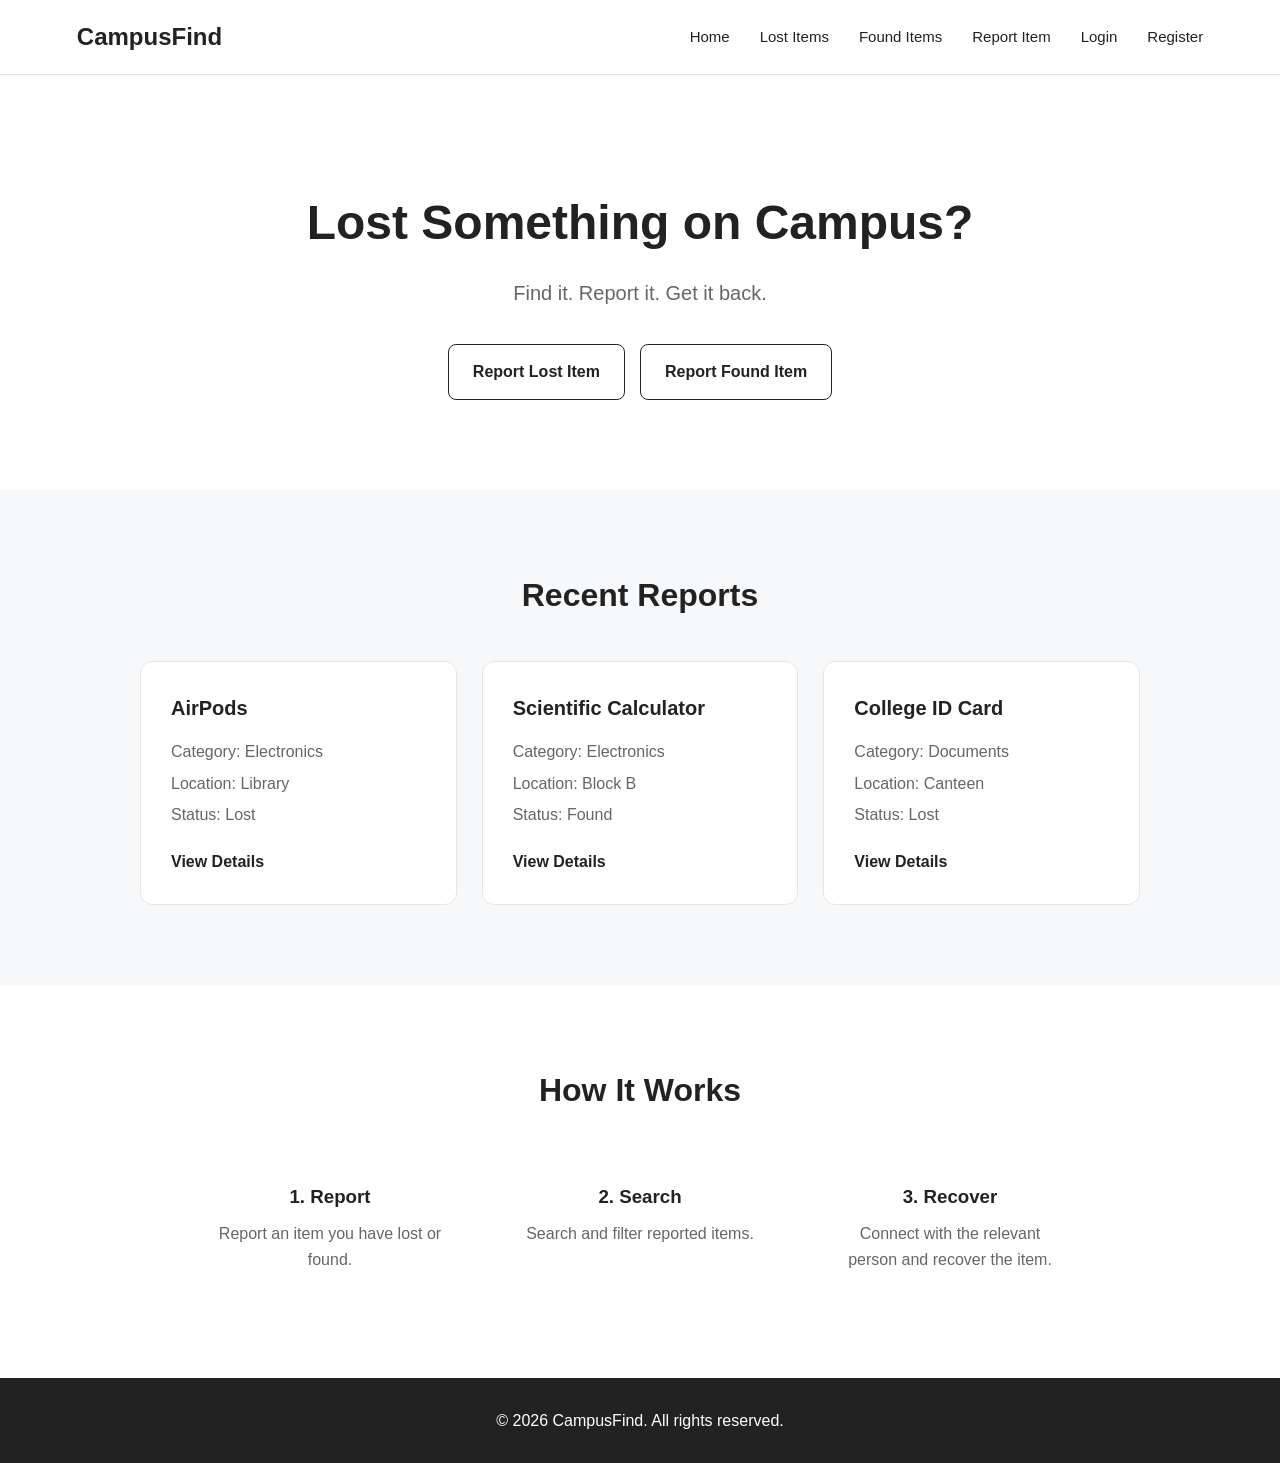
<file: index.html>
<!DOCTYPE html>
<html lang="en">

<head>
    <meta charset="UTF-8">
    <meta name="viewport" content="width=device-width, initial-scale=1.0">

    <title>CampusFind - Lost & Found</title>

    <link rel="stylesheet" href="Css/style.css">
</head>

<body>

    <!-- Navigation Bar -->
    <header>
        <nav>
            <h1>CampusFind</h1>

            <ul id="navLinks">
                <li><a href="index.html">Home</a></li>
                <li><a href="pages/lost.html">Lost Items</a></li>
                <li><a href="pages/found.html">Found Items</a></li>
                <li><a href="pages/report.html">Report Item</a></li>
                <li class="auth-link"><a href="pages/login.html">Login</a></li>
                <li class="auth-link"><a href="pages/register.html">Register</a></li>
            </ul>
        </nav>
    </header>


    <!-- Hero Section -->
    <main>

        <section class="hero">

            <h2>Lost Something on Campus?</h2>

            <p>
                Find it. Report it. Get it back.
            </p>

            <div class="hero-buttons">
                <a href="pages/report.html">Report Lost Item</a>
                <a href="pages/report.html">Report Found Item</a>
            </div>

        </section>


        <!-- Recent Reports -->
        <section class="recent-reports">

            <h2>Recent Reports</h2>

            <div class="item-container">

                <article class="item-card">

                    <h3>AirPods</h3>

                    <p>Category: Electronics</p>

                    <p>Location: Library</p>

                    <p>Status: Lost</p>

                    <a href="pages/item.html">View Details</a>

                </article>


                <article class="item-card">

                    <h3>Scientific Calculator</h3>

                    <p>Category: Electronics</p>

                    <p>Location: Block B</p>

                    <p>Status: Found</p>

                    <a href="pages/item.html">View Details</a>

                </article>


                <article class="item-card">

                    <h3>College ID Card</h3>

                    <p>Category: Documents</p>

                    <p>Location: Canteen</p>

                    <p>Status: Lost</p>

                    <a href="pages/item.html">View Details</a>

                </article>

            </div>

        </section>


        <!-- How It Works -->
        <section class="how-it-works">

            <h2>How It Works</h2>

            <div>

                <article>
                    <h3>1. Report</h3>
                    <p>Report an item you have lost or found.</p>
                </article>

                <article>
                    <h3>2. Search</h3>
                    <p>Search and filter reported items.</p>
                </article>

                <article>
                    <h3>3. Recover</h3>
                    <p>Connect with the relevant person and recover the item.</p>
                </article>

            </div>

        </section>

    </main>


    <!-- Footer -->
    <footer>

        <p>
            &copy; 2026 CampusFind. All rights reserved.
        </p>

    </footer>


    <script src="js/api.js"></script>
    <script src="js/script.js"></script>

</body>

</html>
</file>
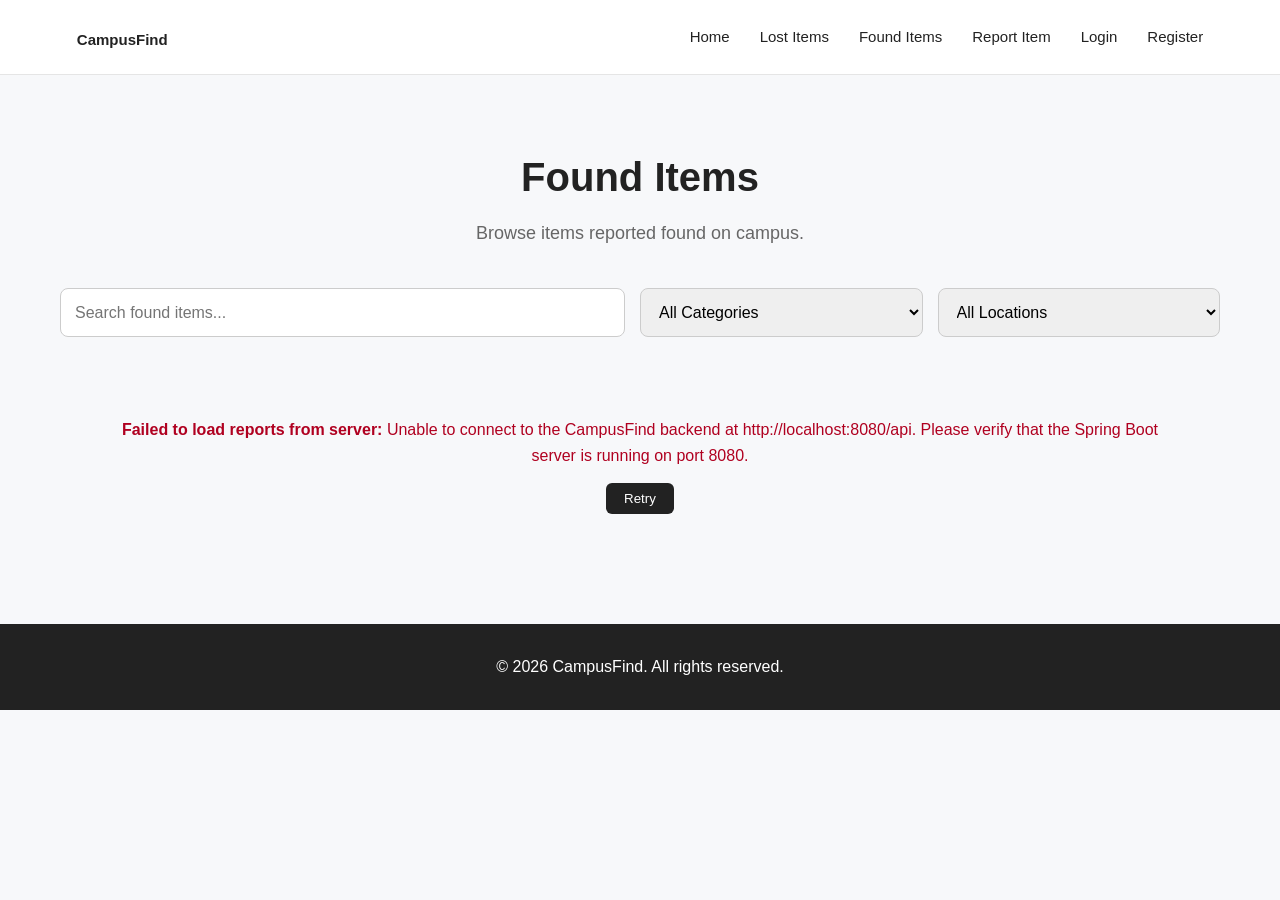
<file: pages/found.html>
<!DOCTYPE html>
<html lang="en">

<head>

    <meta charset="UTF-8">

    <meta name="viewport" content="width=device-width, initial-scale=1.0">

    <title>Found Items - CampusFind</title>

    <link rel="stylesheet" href="../Css/style.css">

</head>

<body>

    <!-- Navigation -->

    <header>

        <nav>

            <h1>
                <a href="../index.html">CampusFind</a>
            </h1>

            <ul id="navLinks">
                <li><a href="../index.html">Home</a></li>
                <li><a href="lost.html">Lost Items</a></li>
                <li><a href="found.html">Found Items</a></li>
                <li><a href="report.html">Report Item</a></li>
                <li class="auth-link"><a href="login.html">Login</a></li>
                <li class="auth-link"><a href="register.html">Register</a></li>
            </ul>

        </nav>

    </header>


    <!-- Main Content -->

    <main>

        <section class="items-section">

            <div class="items-header">

                <h2>Found Items</h2>

                <p>
                    Browse items reported found on campus.
                </p>

            </div>


            <!-- Search and Filters -->

            <div class="search-area">

                <input type="search" id="searchInput" placeholder="Search found items...">


                <select id="categoryFilter">

                    <option value="all">
                        All Categories
                    </option>

                    <option value="electronics">
                        Electronics
                    </option>

                    <option value="documents">
                        Documents
                    </option>

                    <option value="books">
                        Books
                    </option>

                    <option value="accessories">
                        Accessories
                    </option>

                    <option value="clothing">
                        Clothing
                    </option>

                    <option value="other">
                        Other
                    </option>

                </select>


                <select id="locationFilter">

                    <option value="all">
                        All Locations
                    </option>

                    <option value="library">
                        Central Library
                    </option>

                    <option value="canteen">
                        Canteen
                    </option>

                    <option value="block-a">
                        Block A
                    </option>

                    <option value="block-b">
                        Block B
                    </option>

                    <option value="hostel">
                        Hostel
                    </option>

                    <option value="sports">
                        Sports Ground
                    </option>

                    <option value="parking">
                        Parking
                    </option>

                </select>

            </div>


            <!-- Items -->

            <div id="foundItemsContainer" class="items-grid">

                <!-- JavaScript will add items here -->

            </div>


            <!-- No Results -->

            <p id="noResults" class="no-results" style="display: none;">
                No found items found.
            </p>

        </section>

    </main>


    <!-- Footer -->

    <footer>

        <p>
            &copy; 2026 CampusFind. All rights reserved.
        </p>

    </footer>


    <script src="../js/api.js"></script>
    <script src="../js/script.js"></script>

</body>

</html>
</file>
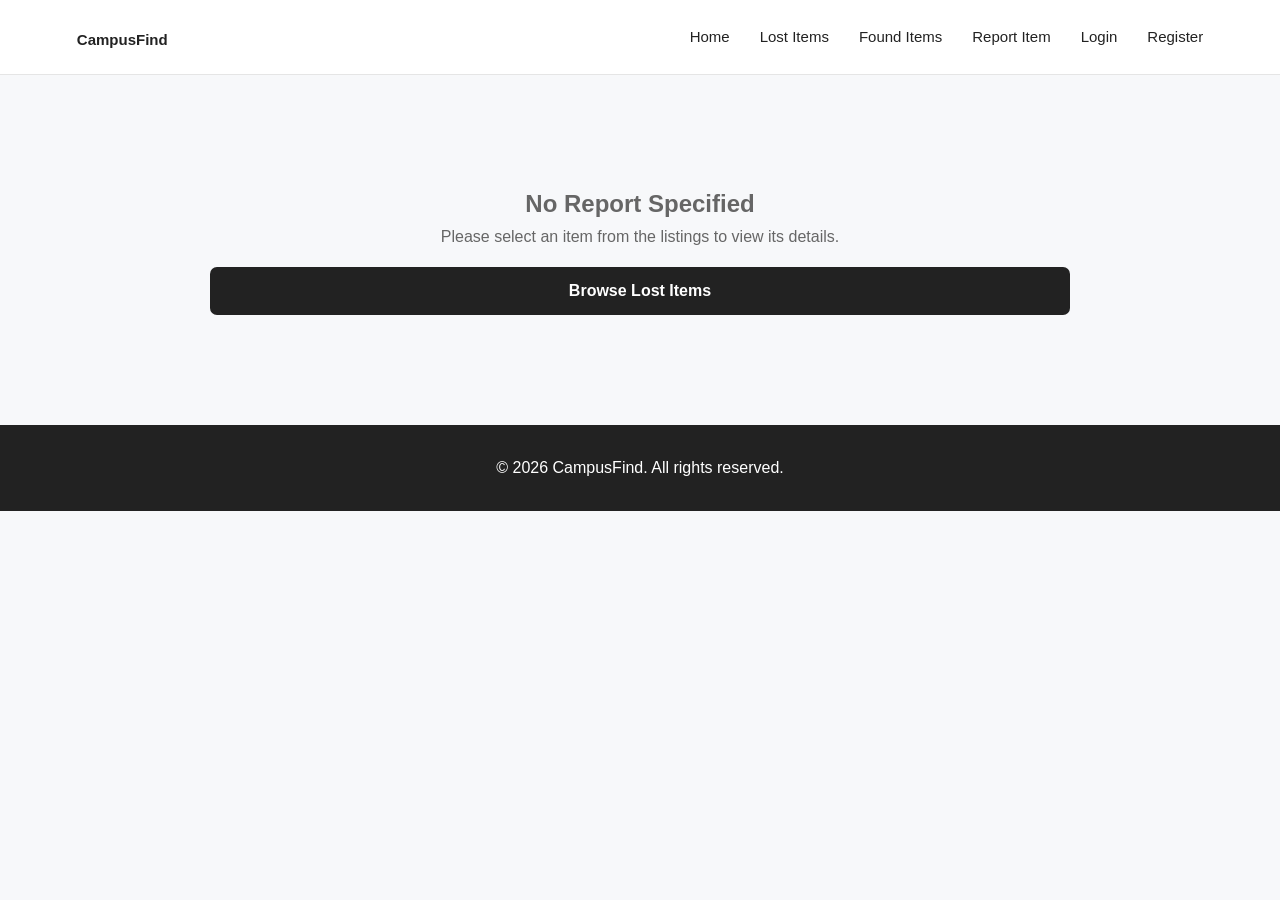
<file: pages/item.html>
<!DOCTYPE html>
<html lang="en">

<head>

    <meta charset="UTF-8">

    <meta name="viewport" content="width=device-width, initial-scale=1.0">

    <title>Item Details - CampusFind</title>

    <link rel="stylesheet" href="../Css/style.css">

</head>

<body>

    <!-- Navigation -->

    <header>

        <nav>

            <h1>
                <a href="../index.html">CampusFind</a>
            </h1>

            <ul id="navLinks">
                <li><a href="../index.html">Home</a></li>
                <li><a href="lost.html">Lost Items</a></li>
                <li><a href="found.html">Found Items</a></li>
                <li><a href="report.html">Report Item</a></li>
                <li class="auth-link"><a href="login.html">Login</a></li>
                <li class="auth-link"><a href="register.html">Register</a></li>
            </ul>

        </nav>

    </header>


    <!-- Main Content -->

    <main>

        <section class="item-details-section">

            <div id="itemDetailsContainer">

                <!-- JavaScript will display item details here -->

            </div>

        </section>

    </main>


    <!-- Footer -->

    <footer>

        <p>
            &copy; 2026 CampusFind. All rights reserved.
        </p>

    </footer>


    <script src="../js/api.js"></script>
    <script src="../js/script.js"></script>

</body>

</html>
</file>
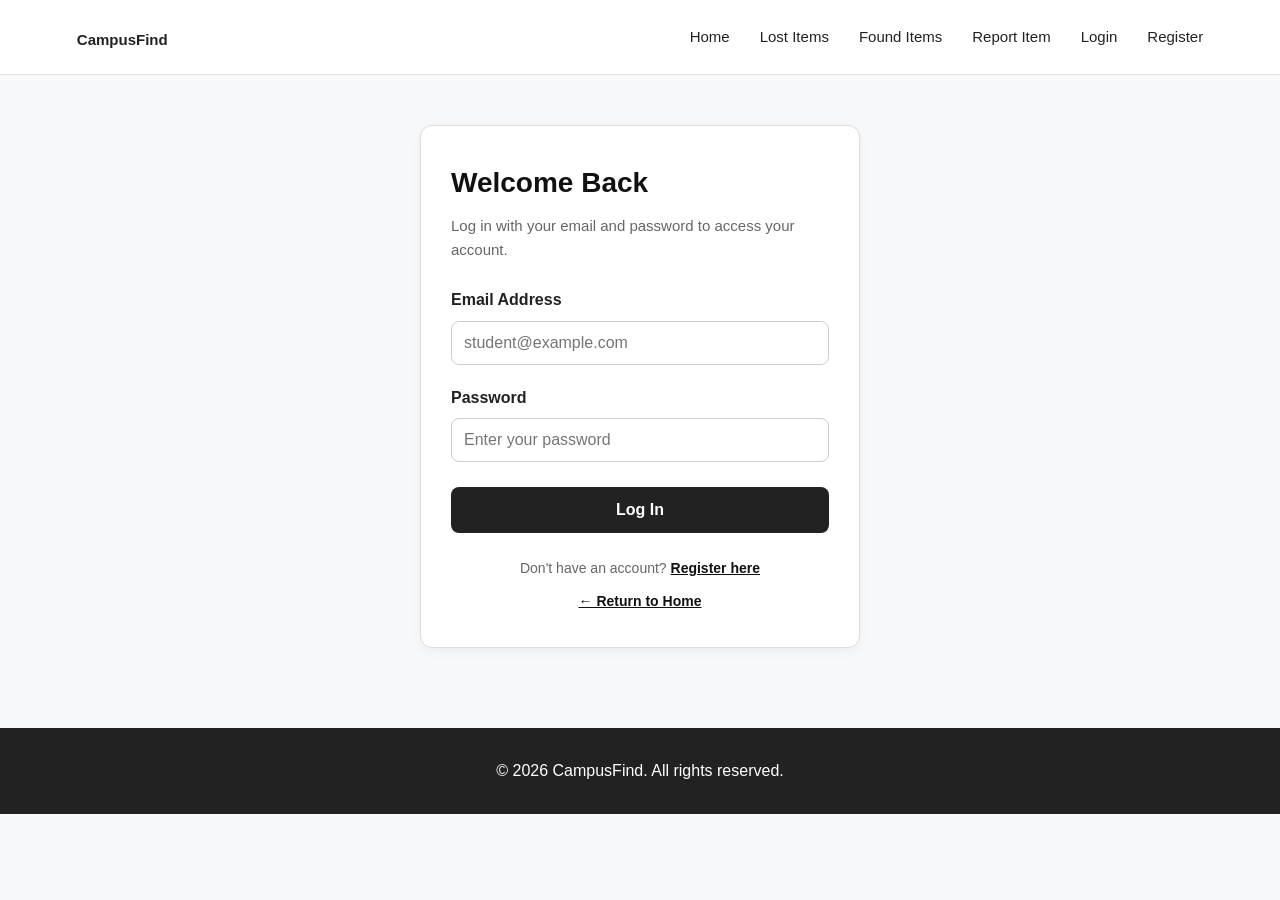
<file: pages/login.html>
<!DOCTYPE html>
<html lang="en">

<head>
    <meta charset="UTF-8">
    <meta name="viewport" content="width=device-width, initial-scale=1.0">
    <title>Login - CampusFind</title>
    <link rel="stylesheet" href="../Css/style.css">
</head>

<body>

    <!-- Navigation -->
    <header>
        <nav>
            <h1>
                <a href="../index.html">CampusFind</a>
            </h1>
            <ul id="navLinks">
                <li><a href="../index.html">Home</a></li>
                <li><a href="lost.html">Lost Items</a></li>
                <li><a href="found.html">Found Items</a></li>
                <li><a href="report.html">Report Item</a></li>
                <li class="auth-link"><a href="login.html" class="active">Login</a></li>
                <li class="auth-link"><a href="register.html">Register</a></li>
            </ul>
        </nav>
    </header>

    <!-- Main Content -->
    <main class="auth-container">
        <div class="auth-card">
            <h2>Welcome Back</h2>
            <p>Log in with your email and password to access your account.</p>

            <div id="authAlert" class="auth-alert" role="alert" aria-live="polite"></div>

            <form id="loginForm" novalidate>
                <div class="form-group">
                    <label for="loginEmail">Email Address</label>
                    <input type="email" id="loginEmail" name="email" required autocomplete="email" placeholder="student@example.com">
                    <span id="emailError" class="field-error">Please enter a valid email address.</span>
                </div>

                <div class="form-group">
                    <label for="loginPassword">Password</label>
                    <input type="password" id="loginPassword" name="password" required autocomplete="current-password" placeholder="Enter your password">
                    <span id="passwordError" class="field-error">Please enter your password.</span>
                </div>

                <button type="submit" id="loginSubmitBtn">Log In</button>
            </form>

            <div class="auth-footer">
                <p>Don't have an account? <a href="register.html">Register here</a></p>
                <p style="margin-top: 10px;"><a href="../index.html">&larr; Return to Home</a></p>
            </div>
        </div>
    </main>

    <!-- Footer -->
    <footer>
        <p>&copy; 2026 CampusFind. All rights reserved.</p>
    </footer>

    <script src="../js/api.js"></script>
    <script src="../js/script.js"></script>

</body>

</html>
</file>
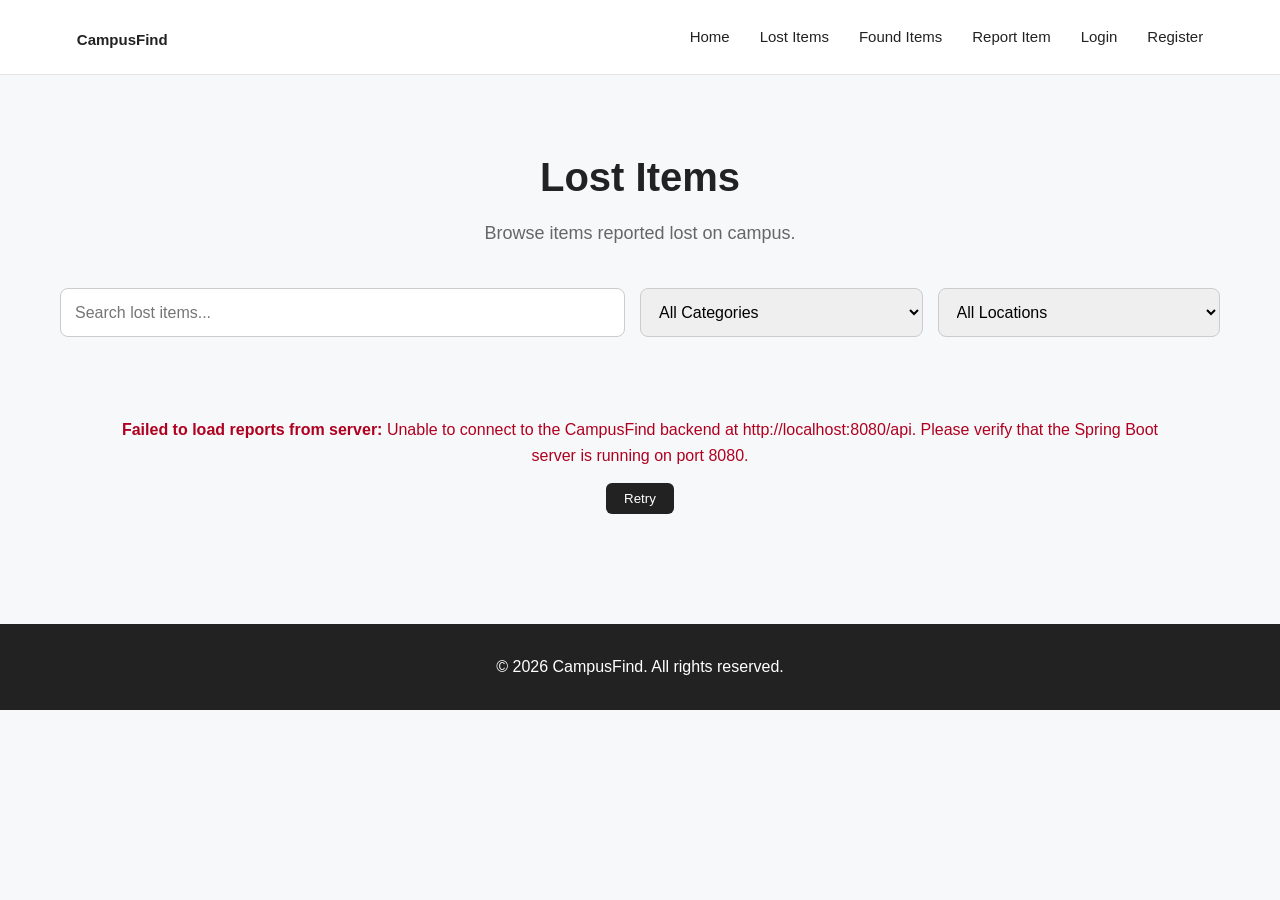
<file: pages/lost.html>
<!DOCTYPE html>
<html lang="en">

<head>

    <meta charset="UTF-8">

    <meta name="viewport" content="width=device-width, initial-scale=1.0">

    <title>Lost Items - CampusFind</title>

    <link rel="stylesheet" href="../Css/style.css">

</head>

<body>

    <!-- Navigation -->

    <header>

        <nav>

            <h1>
                <a href="../index.html">CampusFind</a>
            </h1>

            <ul id="navLinks">
                <li><a href="../index.html">Home</a></li>
                <li><a href="lost.html">Lost Items</a></li>
                <li><a href="found.html">Found Items</a></li>
                <li><a href="report.html">Report Item</a></li>
                <li class="auth-link"><a href="login.html">Login</a></li>
                <li class="auth-link"><a href="register.html">Register</a></li>
            </ul>

        </nav>

    </header>


    <!-- Main Content -->

    <main>

        <section class="items-section">

            <div class="items-header">

                <h2>Lost Items</h2>

                <p>
                    Browse items reported lost on campus.
                </p>

            </div>


            <!-- Search and Filters -->

            <div class="search-area">

                <input type="search" id="searchInput" placeholder="Search lost items...">


                <select id="categoryFilter">

                    <option value="all">
                        All Categories
                    </option>

                    <option value="electronics">
                        Electronics
                    </option>

                    <option value="documents">
                        Documents
                    </option>

                    <option value="books">
                        Books
                    </option>

                    <option value="accessories">
                        Accessories
                    </option>

                    <option value="clothing">
                        Clothing
                    </option>

                    <option value="other">
                        Other
                    </option>

                </select>


                <select id="locationFilter">

                    <option value="all">
                        All Locations
                    </option>

                    <option value="library">
                        Central Library
                    </option>

                    <option value="canteen">
                        Canteen
                    </option>

                    <option value="block-a">
                        Block A
                    </option>

                    <option value="block-b">
                        Block B
                    </option>

                    <option value="hostel">
                        Hostel
                    </option>

                    <option value="sports">
                        Sports Ground
                    </option>

                    <option value="parking">
                        Parking
                    </option>

                </select>

            </div>


            <!-- Items -->

            <div id="lostItemsContainer" class="items-grid">

                <!-- JavaScript will add items here -->

            </div>


            <!-- No Results -->

            <p id="noResults" class="no-results" style="display: none;">
                No lost items found.
            </p>

        </section>

    </main>


    <!-- Footer -->

    <footer>

        <p>
            &copy; 2026 CampusFind. All rights reserved.
        </p>

    </footer>


    <script src="../js/api.js"></script>
    <script src="../js/script.js"></script>

</body>

</html>
</file>
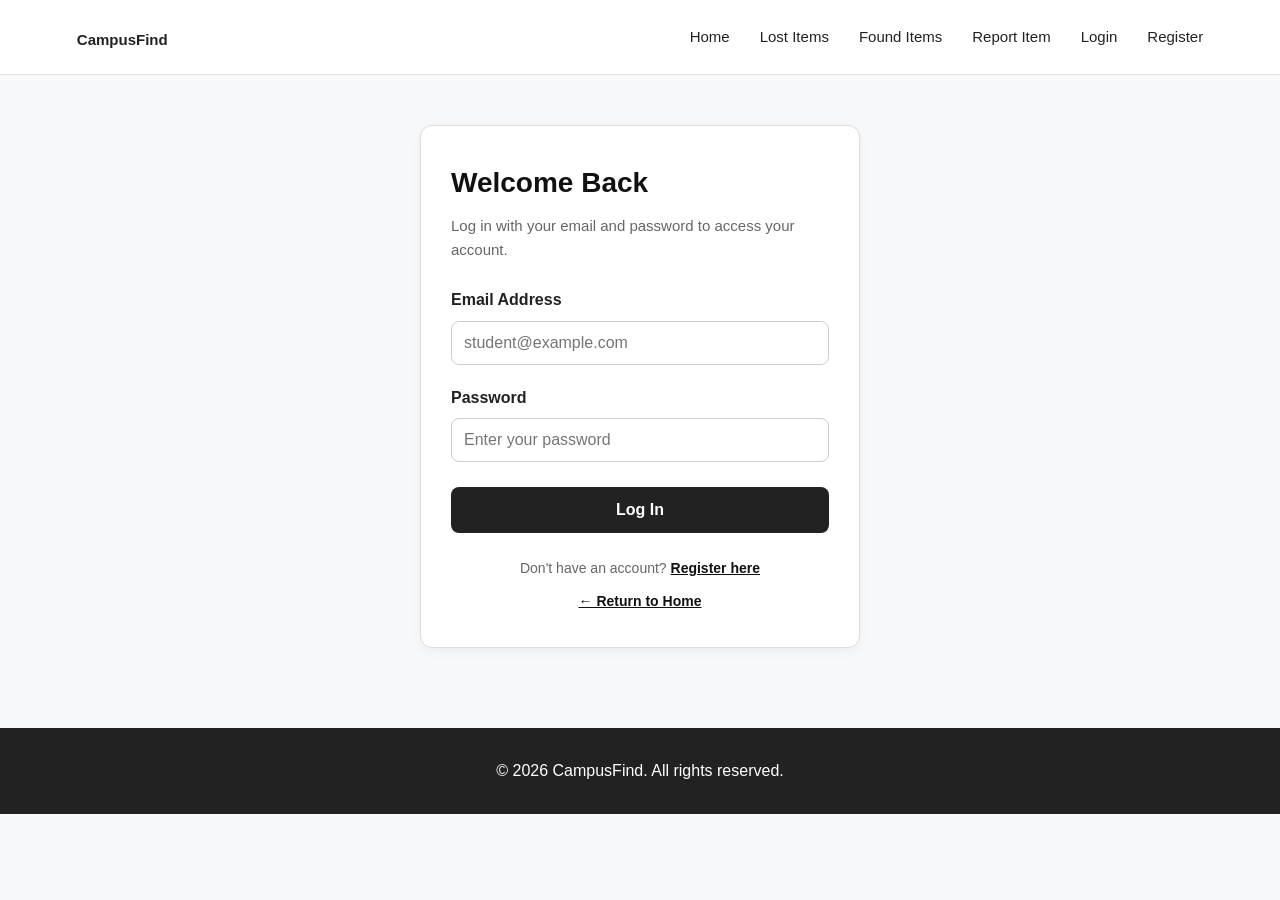
<file: pages/my-claims.html>
<!DOCTYPE html>
<html lang="en">
<head>
    <meta charset="UTF-8">
    <meta name="viewport" content="width=device-width, initial-scale=1.0">
    <title>My Claims - CampusFind</title>
    <link rel="stylesheet" href="../Css/style.css">
</head>
<body>

    <!-- Navigation -->
    <header>
        <nav>
            <h1>
                <a href="../index.html">CampusFind</a>
            </h1>
            <ul id="navLinks">
                <li><a href="../index.html">Home</a></li>
                <li><a href="lost.html">Lost Items</a></li>
                <li><a href="found.html">Found Items</a></li>
                <li><a href="report.html">Report Item</a></li>
                <li><a href="my-claims.html" class="active-nav">My Claims</a></li>
                <li class="auth-link"><a href="login.html">Login</a></li>
                <li class="auth-link"><a href="register.html">Register</a></li>
            </ul>
        </nav>
    </header>

    <!-- Main Content -->
    <main>
        <section class="my-claims-section">
            <div class="section-header">
                <h2>My Submitted Claims</h2>
                <p>Track the verification and recovery status of items you have claimed.</p>
            </div>

            <!-- Global Alert Container -->
            <div id="claimsAlert" class="auth-alert" style="display: none;"></div>

            <!-- Loading State -->
            <div id="claimsLoading" style="text-align: center; padding: 60px; color: #666;">
                <p>Loading your claims from server...</p>
            </div>

            <!-- Empty State -->
            <div id="emptyClaims" class="no-results" style="display: none;">
                <h3>No Claims Submitted Yet</h3>
                <p>You haven't submitted ownership claims on any found items.</p>
                <a href="found.html" class="view-item-button">Browse Found Items</a>
            </div>

            <!-- Claims List Container -->
            <div id="myClaimsContainer" class="my-claims-grid" style="display: none;">
                <!-- Dynamically populated by js/script.js -->
            </div>
        </section>
    </main>

    <!-- Footer -->
    <footer>
        <p>&copy; 2026 CampusFind. All rights reserved.</p>
    </footer>

    <!-- Scripts -->
    <script src="../js/api.js"></script>
    <script src="../js/script.js"></script>
</body>
</html>
</file>
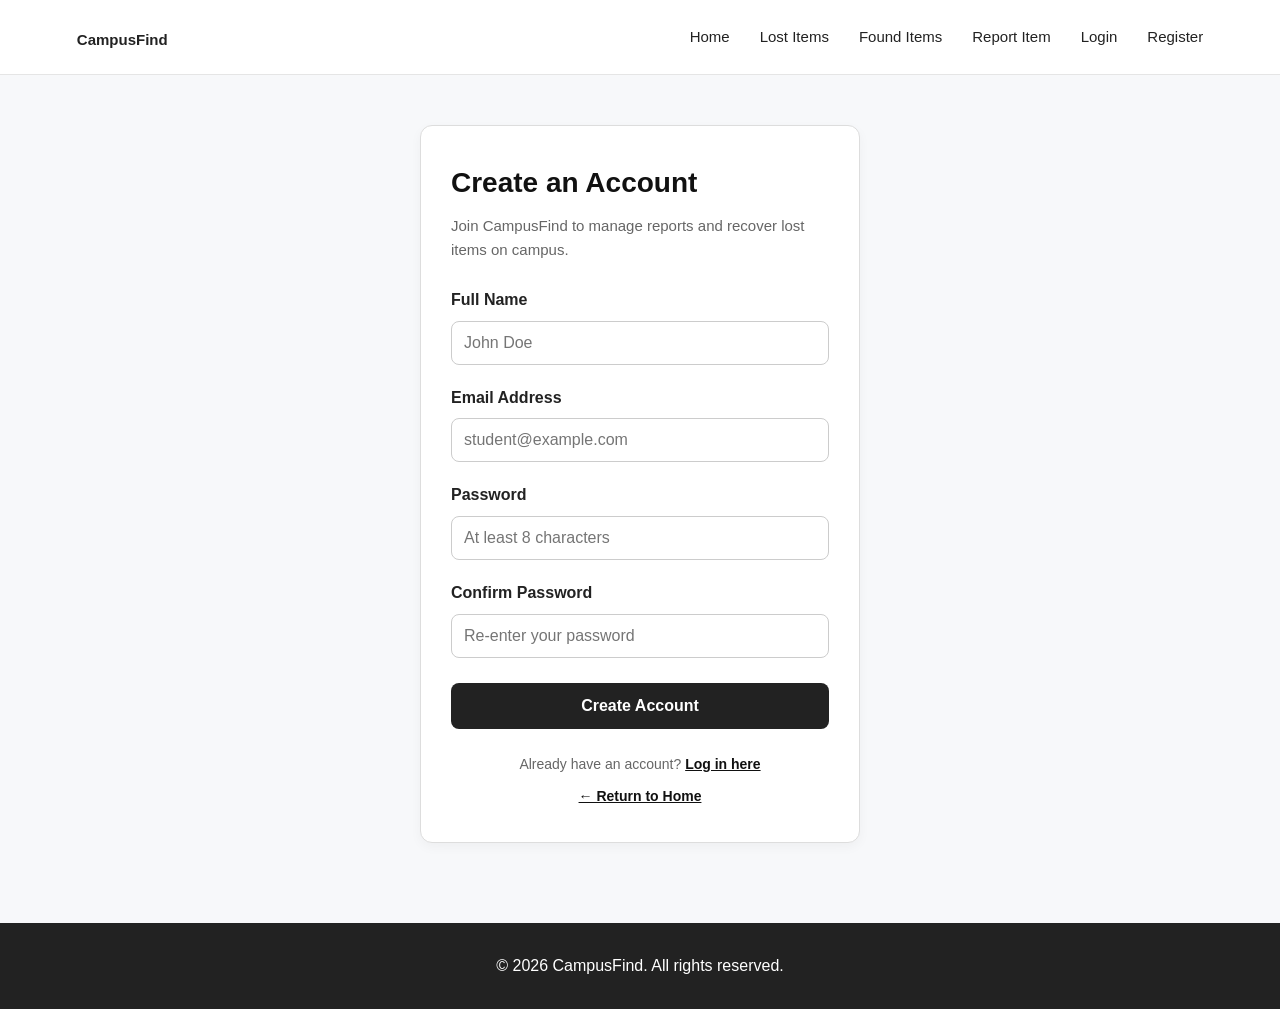
<file: pages/register.html>
<!DOCTYPE html>
<html lang="en">

<head>
    <meta charset="UTF-8">
    <meta name="viewport" content="width=device-width, initial-scale=1.0">
    <title>Register - CampusFind</title>
    <link rel="stylesheet" href="../Css/style.css">
</head>

<body>

    <!-- Navigation -->
    <header>
        <nav>
            <h1>
                <a href="../index.html">CampusFind</a>
            </h1>
            <ul id="navLinks">
                <li><a href="../index.html">Home</a></li>
                <li><a href="lost.html">Lost Items</a></li>
                <li><a href="found.html">Found Items</a></li>
                <li><a href="report.html">Report Item</a></li>
                <li class="auth-link"><a href="login.html">Login</a></li>
                <li class="auth-link"><a href="register.html" class="active">Register</a></li>
            </ul>
        </nav>
    </header>

    <!-- Main Content -->
    <main class="auth-container">
        <div class="auth-card">
            <h2>Create an Account</h2>
            <p>Join CampusFind to manage reports and recover lost items on campus.</p>

            <div id="authAlert" class="auth-alert" role="alert" aria-live="polite"></div>

            <form id="registerForm" novalidate>
                <div class="form-group">
                    <label for="registerFullName">Full Name</label>
                    <input type="text" id="registerFullName" name="fullName" required minlength="2" maxlength="100" autocomplete="name" placeholder="John Doe">
                    <span id="nameError" class="field-error">Please enter your full name (at least 2 characters).</span>
                </div>

                <div class="form-group">
                    <label for="registerEmail">Email Address</label>
                    <input type="email" id="registerEmail" name="email" required maxlength="150" autocomplete="email" placeholder="student@example.com">
                    <span id="emailError" class="field-error">Please provide a valid email address.</span>
                </div>

                <div class="form-group">
                    <label for="registerPassword">Password</label>
                    <input type="password" id="registerPassword" name="password" required minlength="8" maxlength="128" autocomplete="new-password" placeholder="At least 8 characters">
                    <span id="passwordError" class="field-error">Password must be at least 8 characters long.</span>
                </div>

                <div class="form-group">
                    <label for="registerConfirmPassword">Confirm Password</label>
                    <input type="password" id="registerConfirmPassword" name="confirmPassword" required minlength="8" maxlength="128" autocomplete="new-password" placeholder="Re-enter your password">
                    <span id="confirmPasswordError" class="field-error">Passwords do not match.</span>
                </div>

                <button type="submit" id="registerSubmitBtn">Create Account</button>
            </form>

            <div class="auth-footer">
                <p>Already have an account? <a href="login.html">Log in here</a></p>
                <p style="margin-top: 10px;"><a href="../index.html">&larr; Return to Home</a></p>
            </div>
        </div>
    </main>

    <!-- Footer -->
    <footer>
        <p>&copy; 2026 CampusFind. All rights reserved.</p>
    </footer>

    <script src="../js/api.js"></script>
    <script src="../js/script.js"></script>

</body>

</html>
</file>
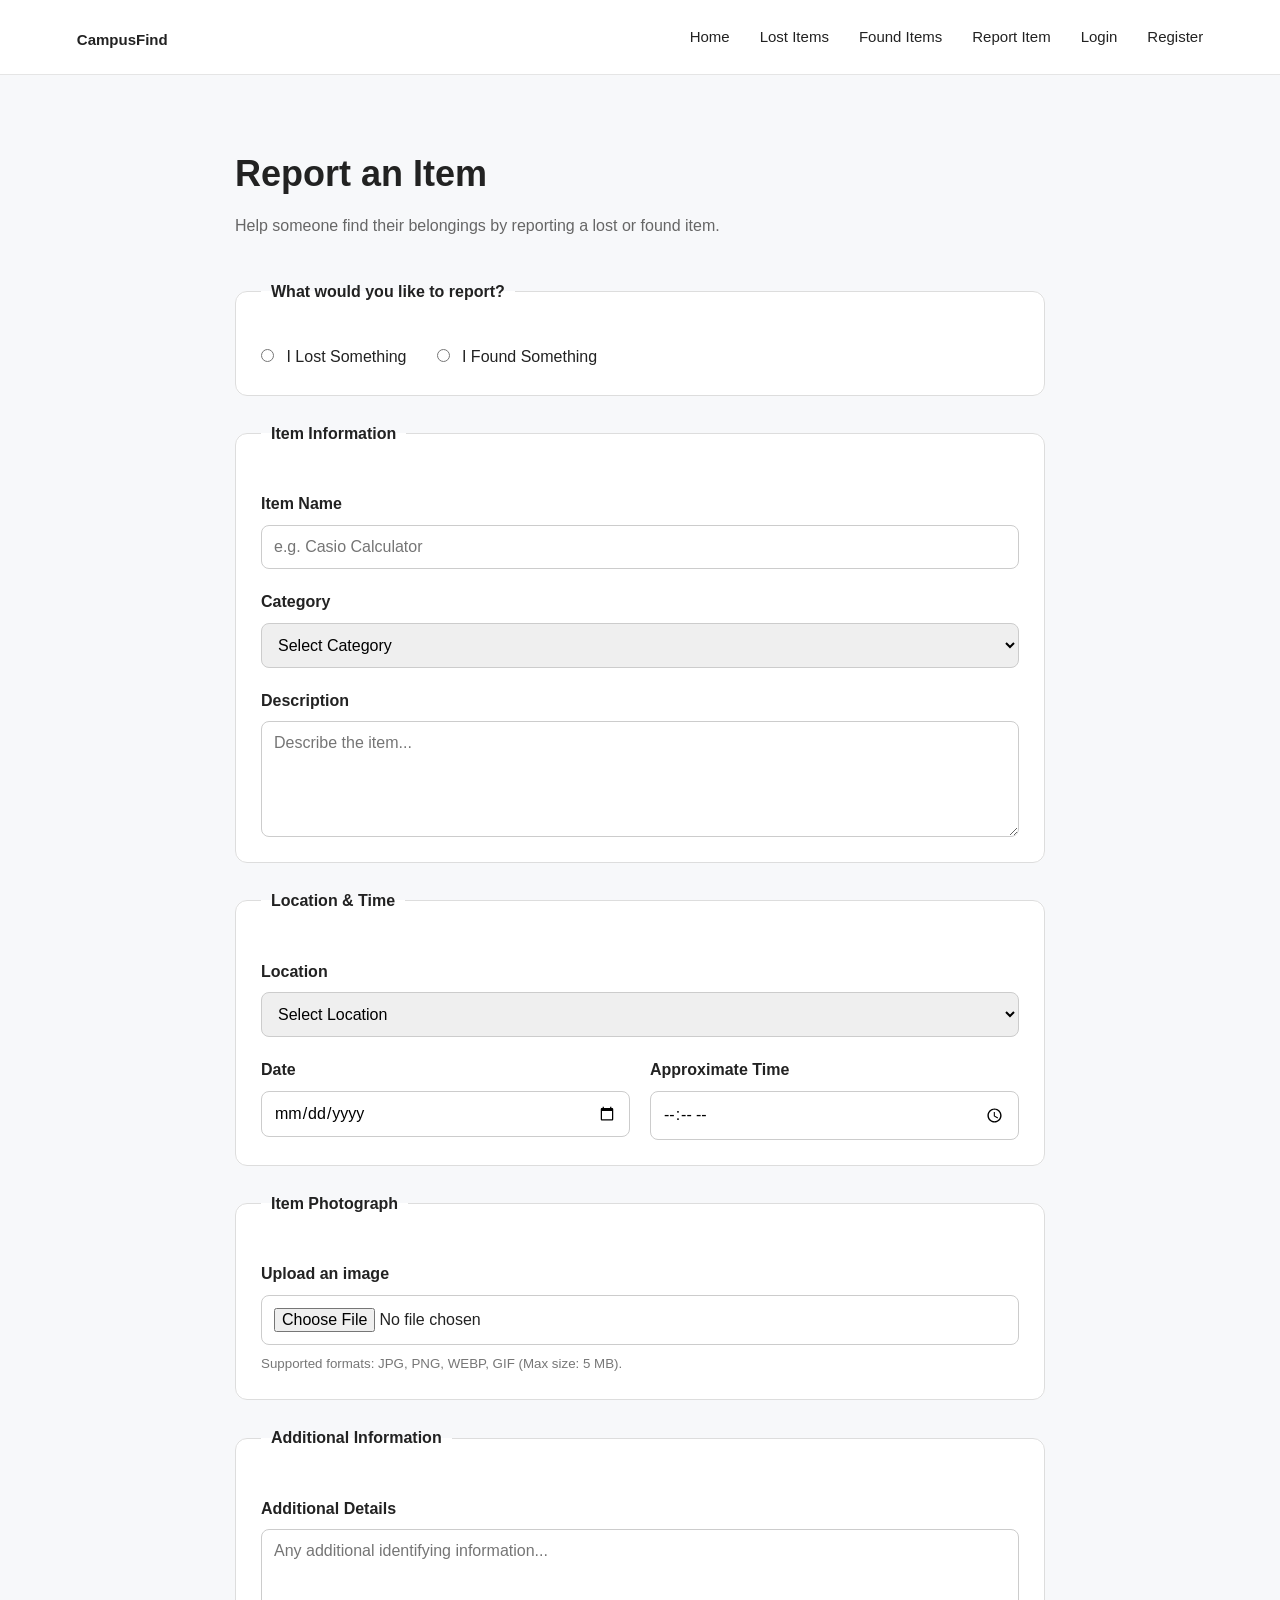
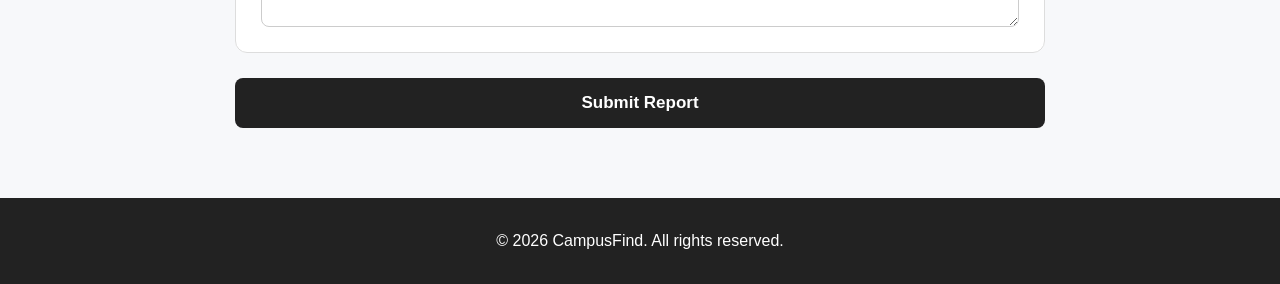
<file: pages/report.html>
<!DOCTYPE html>
<html lang="en">

<head>

    <meta charset="UTF-8">

    <meta name="viewport" content="width=device-width, initial-scale=1.0">

    <title>Report Item - CampusFind</title>

    <link rel="stylesheet" href="../Css/style.css">

</head>

<body>

    <!-- Navigation -->

    <header>

        <nav>

            <h1>
                <a href="../index.html">CampusFind</a>
            </h1>

            <ul id="navLinks">
                <li><a href="../index.html">Home</a></li>
                <li><a href="lost.html">Lost Items</a></li>
                <li><a href="found.html">Found Items</a></li>
                <li><a href="report.html">Report Item</a></li>
                <li class="auth-link"><a href="login.html">Login</a></li>
                <li class="auth-link"><a href="register.html">Register</a></li>
            </ul>

        </nav>

    </header>


    <!-- Main Content -->

    <main>

        <section class="report-section">

            <h2>Report an Item</h2>

            <p>
                Help someone find their belongings by reporting
                a lost or found item.
            </p>


            <!-- Report Type -->

            <form id="reportForm">

                <fieldset>

                    <legend>What would you like to report?</legend>

                    <div class="report-type">

                        <label>

                            <input
                                type="radio"
                                name="reportType"
                                value="lost"
                                required
                            >

                            I Lost Something

                        </label>


                        <label>

                            <input
                                type="radio"
                                name="reportType"
                                value="found"
                            >

                            I Found Something

                        </label>

                    </div>

                </fieldset>


                <!-- Item Information -->

                <fieldset>

                    <legend>Item Information</legend>


                    <div class="form-group">

                        <label for="itemName">
                            Item Name
                        </label>

                        <input
                            type="text"
                            id="itemName"
                            name="itemName"
                            placeholder="e.g. Casio Calculator"
                            required
                        >

                    </div>


                    <div class="form-group">

                        <label for="category">
                            Category
                        </label>

                        <select
                            id="category"
                            name="category"
                            required
                        >

                            <option value="">
                                Select Category
                            </option>

                            <option value="electronics">
                                Electronics
                            </option>

                            <option value="documents">
                                Documents
                            </option>

                            <option value="books">
                                Books
                            </option>

                            <option value="accessories">
                                Accessories
                            </option>

                            <option value="clothing">
                                Clothing
                            </option>

                            <option value="other">
                                Other
                            </option>

                        </select>

                    </div>


                    <div class="form-group">

                        <label for="description">
                            Description
                        </label>

                        <textarea
                            id="description"
                            name="description"
                            rows="5"
                            placeholder="Describe the item..."
                            required
                        ></textarea>

                    </div>

                </fieldset>


                <!-- Location & Date -->

                <fieldset>

                    <legend>Location & Time</legend>


                    <div class="form-group">

                        <label for="location">
                            Location
                        </label>

                        <select
                            id="location"
                            name="location"
                            required
                        >

                            <option value="">
                                Select Location
                            </option>

                            <option value="library">
                                Central Library
                            </option>

                            <option value="canteen">
                                Canteen
                            </option>

                            <option value="block-a">
                                Block A
                            </option>

                            <option value="block-b">
                                Block B
                            </option>

                            <option value="hostel">
                                Hostel
                            </option>

                            <option value="sports">
                                Sports Ground
                            </option>

                            <option value="parking">
                                Parking
                            </option>

                        </select>

                    </div>


                    <div class="form-row">

                        <div class="form-group">

                            <label for="date">
                                Date
                            </label>

                            <input
                                type="date"
                                id="date"
                                name="date"
                                required
                            >

                        </div>


                        <div class="form-group">

                            <label for="time">
                                Approximate Time
                            </label>

                            <input
                                type="time"
                                id="time"
                                name="time"
                            >

                        </div>

                    </div>

                </fieldset>


                <!-- Image -->

                <fieldset>

                    <legend>Item Photograph</legend>

                    <div class="form-group">

                        <label for="itemImage">
                            Upload an image
                        </label>

                        <input
                            type="file"
                            id="itemImage"
                            name="itemImage"
                            accept="image/jpeg,image/png,image/webp,image/gif"
                        >

                        <small>
                            Supported formats: JPG, PNG, WEBP, GIF (Max size: 5 MB).
                        </small>

                        <div id="imagePreviewContainer" style="display: none; margin-top: 12px;">
                            <p style="font-size: 13px; font-weight: bold; margin-bottom: 6px;">Selected Image:</p>
                            <img id="imagePreview" alt="Item preview" style="max-width: 220px; max-height: 220px; border-radius: 8px; border: 1px solid #ddd; object-fit: cover; display: block; margin-bottom: 8px;">
                            <p id="imageFileInfo" style="font-size: 12px; color: #666; margin-bottom: 8px;"></p>
                            <button type="button" id="removeImageBtn" style="padding: 5px 12px; font-size: 13px; background: #f1f1f1; border: 1px solid #ccc; border-radius: 4px; cursor: pointer;">✕ Remove Photo</button>
                        </div>

                    </div>

                </fieldset>


                <!-- Additional Information -->

                <fieldset>

                    <legend>Additional Information</legend>

                    <div class="form-group">

                        <label for="additionalInfo">
                            Additional Details
                        </label>

                        <textarea
                            id="additionalInfo"
                            name="additionalInfo"
                            rows="4"
                            placeholder="Any additional identifying information..."
                        ></textarea>

                    </div>

                </fieldset>


                <!-- Submit -->

                <button type="submit">
                    Submit Report
                </button>

            </form>

        </section>

    </main>


    <!-- Footer -->

    <footer>

        <p>
            &copy; 2026 CampusFind. All rights reserved.
        </p>

    </footer>


    <script src="../js/api.js"></script>
    <script src="../js/script.js"></script>

</body>

</html>
</file>
<file: Css/style.css>
/* =========================
   GLOBAL
========================= */

* {
    margin: 0;
    padding: 0;
    box-sizing: border-box;
}

body {
    font-family: Arial, sans-serif;
    line-height: 1.6;
    background: #f7f8fa;
    color: #222;
}

a {
    color: inherit;
}


/* =========================
   NAVBAR
========================= */

header {
    background: white;
    border-bottom: 1px solid #e5e5e5;
    padding: 18px 6%;
}

nav {
    display: flex;
    justify-content: space-between;
    align-items: center;
}

nav h1 {
    font-size: 24px;
}

nav ul {
    display: flex;
    list-style: none;
    gap: 30px;
}

nav a {
    text-decoration: none;
    font-size: 15px;
}

nav a:hover {
    text-decoration: underline;
}


/* =========================
   HERO
========================= */

.hero {
    text-align: center;
    padding: 110px 20px 90px;
    background: white;
}

.hero h2 {
    font-size: 48px;
    margin-bottom: 15px;
}

.hero p {
    font-size: 20px;
    color: #666;
    margin-bottom: 35px;
}

.hero-buttons {
    display: flex;
    justify-content: center;
    gap: 15px;
}

.hero-buttons a {
    padding: 14px 24px;
    border-radius: 8px;
    text-decoration: none;
    font-weight: bold;
    border: 1px solid #222;
}


/* =========================
   RECENT REPORTS
========================= */

.recent-reports {
    padding: 80px 6%;
    text-align: center;
}

.recent-reports>h2 {
    font-size: 32px;
    margin-bottom: 40px;
}

.item-container {
    display: grid;
    grid-template-columns: repeat(3, 1fr);
    gap: 25px;
    max-width: 1000px;
    margin: auto;
}

.item-card {
    background: white;
    padding: 30px;
    border: 1px solid #e5e5e5;
    border-radius: 12px;
    text-align: left;
}

.item-card h3 {
    font-size: 20px;
    margin-bottom: 15px;
}

.item-card p {
    color: #666;
    margin-bottom: 6px;
}

.item-card a {
    display: inline-block;
    margin-top: 15px;
    font-weight: bold;
    text-decoration: none;
}

.item-card a:hover {
    text-decoration: underline;
}


/* =========================
   HOW IT WORKS
========================= */

.how-it-works {
    padding: 80px 6%;
    background: white;
    text-align: center;
}

.how-it-works h2 {
    font-size: 32px;
    margin-bottom: 40px;
}

.how-it-works>div {
    display: grid;
    grid-template-columns: repeat(3, 1fr);
    gap: 30px;
    max-width: 900px;
    margin: auto;
}

.how-it-works article {
    padding: 25px;
}

.how-it-works h3 {
    margin-bottom: 10px;
}

.how-it-works p {
    color: #666;
}


/* =========================
   FOOTER
========================= */

footer {
    text-align: center;
    padding: 30px;
    background: #222;
    color: white;
}


/* =========================
   RESPONSIVE DESIGN
========================= */

@media (max-width: 768px) {

    nav {
        flex-direction: column;
        gap: 15px;
    }

    nav ul {
        gap: 15px;
        flex-wrap: wrap;
        justify-content: center;
    }

    .hero {
        padding: 80px 20px;
    }

    .hero h2 {
        font-size: 36px;
    }

    .hero-buttons {
        flex-direction: column;
        align-items: center;
    }

    .item-container {
        grid-template-columns: 1fr;
        max-width: 400px;
    }

    .how-it-works>div {
        grid-template-columns: 1fr;
        max-width: 400px;
    }
}

/* =========================
   REPORT FORM
========================= */

.report-section {
    max-width: 850px;
    margin: auto;
    padding: 70px 20px;
}

.report-section>h2 {
    font-size: 36px;
    margin-bottom: 10px;
}

.report-section>p {
    color: #666;
    margin-bottom: 40px;
}


/* Fieldsets */

fieldset {
    border: 1px solid #ddd;
    border-radius: 12px;
    padding: 25px;
    margin-bottom: 25px;
    background: white;
}

legend {
    font-weight: bold;
    padding: 0 10px;
}


/* Report Type */

.report-type {
    display: flex;
    gap: 30px;
    margin-top: 15px;
}

.report-type label {
    cursor: pointer;
}

.report-type input {
    margin-right: 8px;
}


/* Form Groups */

.form-group {
    display: flex;
    flex-direction: column;
    margin-top: 20px;
}

.form-group label {
    font-weight: bold;
    margin-bottom: 8px;
}

.form-group input,
.form-group select,
.form-group textarea {
    font-family: inherit;
    font-size: 16px;
    padding: 12px;
    border: 1px solid #ccc;
    border-radius: 8px;
    width: 100%;
}

.form-group textarea {
    resize: vertical;
}

.form-group input:focus,
.form-group select:focus,
.form-group textarea:focus {
    outline: 2px solid #222;
}


/* Two-column row */

.form-row {
    display: grid;
    grid-template-columns: 1fr 1fr;
    gap: 20px;
}


/* File input */

.form-group small {
    margin-top: 8px;
    color: #777;
}


/* Submit Button */

.report-section button {
    width: 100%;
    padding: 15px;
    border: none;
    border-radius: 8px;
    background: #222;
    color: white;
    font-size: 17px;
    font-weight: bold;
    cursor: pointer;
}

.report-section button:hover {
    opacity: 0.85;
}

/* Mobile */

@media (max-width: 768px) {

    .report-section {
        padding: 50px 15px;
    }

    .report-type {
        flex-direction: column;
        gap: 15px;
    }

    .form-row {
        grid-template-columns: 1fr;
    }

}

/* =========================
   ITEMS PAGE
========================= */

.items-section {
    max-width: 1200px;
    margin: auto;
    padding: 70px 20px;
}

.items-header {
    text-align: center;
    margin-bottom: 40px;
}

.items-header h2 {
    font-size: 40px;
    margin-bottom: 10px;
}

.items-header p {
    color: #666;
    font-size: 18px;
}


/* =========================
   SEARCH AREA
========================= */

.search-area {
    display: grid;
    grid-template-columns: 2fr 1fr 1fr;
    gap: 15px;
    margin-bottom: 40px;
}

.search-area input,
.search-area select {
    padding: 14px;
    border: 1px solid #ccc;
    border-radius: 8px;
    font-size: 16px;
    font-family: inherit;
}

.search-area input:focus,
.search-area select:focus {
    outline: 2px solid #222;
}


/* =========================
   ITEMS GRID
========================= */

.items-grid {
    display: grid;
    grid-template-columns: repeat(3, 1fr);
    gap: 25px;
}


/* =========================
   ITEM CARD
========================= */

.lost-item-card,
.found-item-card {
    background: white;
    border: 1px solid #ddd;
    border-radius: 12px;
    overflow: hidden;
    transition: 0.2s;
}

.lost-item-card:hover,
.found-item-card:hover {
    transform: translateY(-3px);
}


/* Image */

.item-image {
    width: 100%;
    height: 200px;
    object-fit: cover;
    background: #eee;
}


/* Card Content */

.item-card-content {
    padding: 22px;
}

.item-card-content h3 {
    font-size: 22px;
    margin-bottom: 12px;
}

.item-card-content p {
    color: #666;
    margin-bottom: 6px;
}


/* Status */

.status-badge {
    display: inline-block;
    margin-top: 12px;
    padding: 6px 10px;
    border-radius: 20px;
    font-size: 13px;
    font-weight: bold;
}

.status-badge.lost {
    background: #ffe5e5;
    color: #b00020;
}

.status-badge.found {
    background: #e5ffe9;
    color: #1a6b2e;
}


/* Report ID */

.report-id {
    font-size: 13px;
    color: #888;
    margin-top: 12px;
}


/* Details button */

.view-item-button {
    display: block;
    text-align: center;
    margin-top: 18px;
    padding: 11px;
    border-radius: 7px;
    background: #222;
    color: white;
    text-decoration: none;
    font-weight: bold;
}

.view-item-button:hover {
    opacity: 0.85;
}


/* No Results */

.no-results {
    text-align: center;
    padding: 50px;
    color: #666;
}


/* =========================
   RESPONSIVE
========================= */

@media (max-width: 768px) {

    .search-area {
        grid-template-columns: 1fr;
    }

    .items-grid {
        grid-template-columns: 1fr;
    }

}

/* ===============================
   ITEM DETAILS PAGE
   =============================== */

.item-details-section {
    max-width: 1000px;
    margin: 60px auto;
    padding: 0 20px;
}


.item-details-card {
    background: white;
    border: 1px solid #ddd;
    border-radius: 12px;
    overflow: hidden;
    display: grid;
    grid-template-columns: 1fr 1fr;
    box-shadow: 0 4px 15px rgba(0, 0, 0, 0.08);
}


.item-details-image {
    min-height: 500px;
    background: #eeeeee;
    display: flex;
    align-items: center;
    justify-content: center;
}


.item-details-image img {
    width: 100%;
    height: 500px;
    object-fit: cover;
}


.no-image {
    color: #777;
    font-size: 20px;
}


.item-details-content {
    padding: 40px;
}


.item-details-content h2 {
    font-size: 32px;
    margin-bottom: 20px;
}


.details-list {
    margin-top: 25px;
}


.details-list p {
    margin: 12px 0;
}


.detail-section {
    margin-top: 30px;
}


.detail-section h3 {
    margin-bottom: 10px;
}


.detail-section p {
    line-height: 1.6;
    color: #555;
}


.item-details-content .view-item-button {
    display: inline-block;
    margin-top: 30px;
    text-decoration: none;
}


/* Mobile */

@media (max-width: 768px) {

    .item-details-card {
        grid-template-columns: 1fr;
    }


    .item-details-image {
        min-height: 300px;
    }


    .item-details-image img {
        height: 300px;
    }


    .item-details-content {
        padding: 25px;
    }

}


/* =========================
   AUTH PAGES & NAVBAR STATE
========================= */

.auth-container {
    max-width: 480px;
    margin: 50px auto 80px;
    padding: 0 20px;
}

.auth-card {
    background: white;
    border: 1px solid #ddd;
    border-radius: 12px;
    padding: 35px 30px;
    box-shadow: 0 4px 12px rgba(0, 0, 0, 0.04);
}

.auth-card h2 {
    font-size: 28px;
    margin-bottom: 8px;
    color: #111;
}

.auth-card > p {
    color: #666;
    margin-bottom: 25px;
    font-size: 15px;
}

.auth-alert {
    padding: 12px 16px;
    border-radius: 8px;
    font-size: 14px;
    margin-bottom: 20px;
    display: none;
    line-height: 1.5;
}

.auth-alert.error {
    display: block;
    background: #fdf2f2;
    border: 1px solid #f8b4b4;
    color: #9b1c1c;
}

.auth-alert.success {
    display: block;
    background: #def7ec;
    border: 1px solid #84e1bc;
    color: #03543f;
}

.auth-alert.info {
    display: block;
    background: #e1effe;
    border: 1px solid #a4cafe;
    color: #1e429f;
}

.auth-card button[type="submit"] {
    width: 100%;
    padding: 14px;
    border: none;
    border-radius: 8px;
    background: #222;
    color: white;
    font-size: 16px;
    font-weight: bold;
    cursor: pointer;
    margin-top: 25px;
    transition: background 0.2s ease;
}

.auth-card button[type="submit"]:hover {
    background: #444;
}

.auth-card button[type="submit"]:disabled {
    background: #888;
    cursor: not-allowed;
}

.auth-footer {
    margin-top: 24px;
    text-align: center;
    font-size: 14px;
    color: #666;
}

.auth-footer a {
    color: #111;
    font-weight: bold;
    text-decoration: underline;
}

.field-error {
    color: #c0392b;
    font-size: 13px;
    margin-top: 4px;
    display: none;
}

.field-error.active {
    display: block;
}

/* Nav user controls */
.nav-user {
    display: flex;
    align-items: center;
    gap: 12px;
}

.user-greeting {
    font-size: 14px;
    font-weight: 600;
    color: #333;
    background: #eef2f7;
    padding: 5px 12px;
    border-radius: 20px;
}

.user-role-badge {
    font-size: 11px;
    text-transform: uppercase;
    background: #222;
    color: white;
    padding: 2px 6px;
    border-radius: 4px;
    margin-left: 6px;
    font-weight: bold;
    letter-spacing: 0.5px;
}

.nav-logout-btn {
    background: transparent;
    border: 1px solid #ccc;
    border-radius: 6px;
    padding: 6px 12px;
    font-size: 13px;
    font-family: inherit;
    cursor: pointer;
    color: #555;
    transition: all 0.2s ease;
}

.nav-logout-btn:hover {
    background: #fdf2f2;
    border-color: #f8b4b4;
    color: #c0392b;
}


/* =========================
   CLAIMS & RECOVERY WORKFLOW (Phase 8B)
========================= */

.claim-section {
    margin-top: 35px;
    padding-top: 25px;
    border-top: 1px solid #e5e5e5;
}

.claim-card {
    background: #fcfcfd;
    border: 1px solid #e2e8f0;
    border-radius: 10px;
    padding: 24px;
    margin-top: 16px;
}

.claim-card h3,
.claim-card h4 {
    color: #1a202c;
    margin-bottom: 12px;
}

.claim-card p {
    color: #4a5568;
    margin-bottom: 10px;
    font-size: 14.5px;
}

/* Status Badges */
.claim-badge {
    display: inline-block;
    padding: 4px 10px;
    border-radius: 6px;
    font-size: 12px;
    font-weight: 700;
    letter-spacing: 0.5px;
    text-transform: uppercase;
}

.claim-badge.pending {
    background: #fef3c7;
    color: #92400e;
    border: 1px solid #fde68a;
}

.claim-badge.approved {
    background: #def7ec;
    color: #03543f;
    border: 1px solid #bcf0da;
}

.claim-badge.rejected {
    background: #fde8e8;
    color: #9b1c1c;
    border: 1px solid #fbd5d5;
}

.claim-badge.withdrawn {
    background: #f3f4f6;
    color: #4b5563;
    border: 1px solid #e5e7eb;
}

.claim-badge.recovered {
    background: #e1effe;
    color: #1e429f;
    border: 1px solid #b4c6fc;
}

/* Form Styles */
.claim-form .form-group {
    margin-bottom: 18px;
}

.claim-form label {
    display: block;
    font-weight: 600;
    font-size: 14px;
    color: #2d3748;
    margin-bottom: 6px;
}

.claim-form .field-hint {
    font-size: 12.5px;
    color: #718096;
    margin-top: 4px;
    margin-bottom: 6px;
}

.claim-form textarea,
.claim-form input[type="text"],
.claim-form input[type="date"] {
    width: 100%;
    padding: 10px 12px;
    border: 1px solid #cbd5e0;
    border-radius: 6px;
    font-family: inherit;
    font-size: 14px;
    color: #2d3748;
    background: #fff;
    transition: border-color 0.2s, box-shadow 0.2s;
}

.claim-form textarea:focus,
.claim-form input:focus {
    outline: none;
    border-color: #3182ce;
    box-shadow: 0 0 0 3px rgba(66, 153, 225, 0.2);
}

/* Buttons */
.btn-claim,
.btn-primary-action {
    background: #222;
    color: #fff;
    padding: 10px 20px;
    border: none;
    border-radius: 6px;
    font-weight: 600;
    font-size: 14px;
    cursor: pointer;
    transition: background 0.2s;
    display: inline-flex;
    align-items: center;
    gap: 8px;
    text-decoration: none;
}

.btn-claim:hover,
.btn-primary-action:hover {
    background: #444;
}

.btn-claim:disabled,
.btn-primary-action:disabled {
    background: #a0aec0;
    cursor: not-allowed;
}

.btn-approve {
    background: #047857;
    color: #fff;
    padding: 8px 16px;
    border: none;
    border-radius: 6px;
    font-weight: 600;
    font-size: 13px;
    cursor: pointer;
    transition: background 0.2s;
}

.btn-approve:hover {
    background: #065f46;
}

.btn-reject {
    background: transparent;
    color: #b91c1c;
    border: 1px solid #f87171;
    padding: 8px 16px;
    border-radius: 6px;
    font-weight: 600;
    font-size: 13px;
    cursor: pointer;
    transition: all 0.2s;
}

.btn-reject:hover {
    background: #fef2f2;
    border-color: #dc2626;
}

.btn-withdraw {
    background: transparent;
    color: #4b5563;
    border: 1px solid #d1d5db;
    padding: 8px 16px;
    border-radius: 6px;
    font-weight: 600;
    font-size: 13px;
    cursor: pointer;
    transition: all 0.2s;
}

.btn-withdraw:hover {
    background: #f9fafb;
    border-color: #9ca3af;
    color: #111827;
}

.btn-recovery {
    background: #2563eb;
    color: #fff;
    padding: 10px 20px;
    border: none;
    border-radius: 6px;
    font-weight: 600;
    font-size: 14px;
    cursor: pointer;
    transition: background 0.2s;
}

.btn-recovery:hover {
    background: #1d4ed8;
}

/* Claims List / Management Table */
.claims-management-list {
    display: flex;
    flex-direction: column;
    gap: 16px;
    margin-top: 16px;
}

.claim-review-item {
    background: #fff;
    border: 1px solid #e2e8f0;
    border-radius: 8px;
    padding: 18px;
    box-shadow: 0 1px 3px rgba(0, 0, 0, 0.05);
}

.claim-review-item .claim-header {
    display: flex;
    justify-content: space-between;
    align-items: center;
    margin-bottom: 12px;
}

.claim-confidential-box {
    background: #fffbeb;
    border: 1px solid #fde68a;
    border-radius: 6px;
    padding: 12px;
    margin: 12px 0;
    font-size: 13.5px;
}

.claim-confidential-box strong {
    color: #92400e;
}

.claim-review-actions {
    display: flex;
    gap: 10px;
    margin-top: 14px;
}

/* Recovery Receipt Banner */
.recovery-receipt-card {
    background: #ecfdf5;
    border: 1px solid #a7f3d0;
    border-radius: 10px;
    padding: 20px;
    margin-top: 20px;
}

.recovery-receipt-card h3 {
    color: #065f46;
    display: flex;
    align-items: center;
    gap: 8px;
    margin-bottom: 8px;
}

.recovery-receipt-card p {
    color: #047857;
    margin-bottom: 6px;
    font-size: 14px;
}

/* Accessible Modal */
.modal-backdrop {
    position: fixed;
    top: 0;
    left: 0;
    right: 0;
    bottom: 0;
    background: rgba(0, 0, 0, 0.5);
    display: flex;
    align-items: center;
    justify-content: center;
    z-index: 2000;
    padding: 16px;
}

.modal-dialog {
    background: #fff;
    border-radius: 12px;
    max-width: 520px;
    width: 100%;
    box-shadow: 0 20px 25px -5px rgba(0, 0, 0, 0.1), 0 10px 10px -5px rgba(0, 0, 0, 0.04);
    overflow: hidden;
}

.modal-header {
    padding: 18px 24px;
    border-bottom: 1px solid #e5e7eb;
    display: flex;
    justify-content: space-between;
    align-items: center;
}

.modal-header h3 {
    font-size: 18px;
    font-weight: 700;
    color: #111827;
}

.modal-close-btn {
    background: transparent;
    border: none;
    font-size: 22px;
    cursor: pointer;
    color: #6b7280;
    line-height: 1;
}

.modal-close-btn:hover {
    color: #111827;
}

.modal-body {
    padding: 24px;
    font-size: 14.5px;
    color: #374151;
}

.modal-footer {
    padding: 16px 24px;
    background: #f9fafb;
    border-top: 1px solid #e5e7eb;
    display: flex;
    justify-content: flex-end;
    gap: 10px;
}

/* My Claims Page Layout */
.my-claims-section {
    padding: 50px 6% 80px;
    max-width: 1100px;
    margin: 0 auto;
}

.my-claims-section .section-header {
    margin-bottom: 30px;
}

.my-claims-section .section-header h2 {
    font-size: 32px;
    margin-bottom: 8px;
}

.my-claims-section .section-header p {
    color: #666;
    font-size: 16px;
}

.my-claims-grid {
    display: grid;
    grid-template-columns: 1fr;
    gap: 20px;
}

.my-claim-card {
    background: #fff;
    border: 1px solid #e5e7eb;
    border-radius: 12px;
    padding: 24px;
    box-shadow: 0 1px 3px rgba(0, 0, 0, 0.05);
    transition: transform 0.15s ease, box-shadow 0.15s ease;
}

.my-claim-card:hover {
    box-shadow: 0 4px 6px -1px rgba(0, 0, 0, 0.1);
}

.my-claim-card .card-top {
    display: flex;
    justify-content: space-between;
    align-items: flex-start;
    gap: 16px;
    margin-bottom: 14px;
}

.my-claim-card h3 {
    font-size: 20px;
    color: #111827;
    margin-bottom: 4px;
}

.my-claim-card h3 a {
    text-decoration: none;
    color: inherit;
}

.my-claim-card h3 a:hover {
    text-decoration: underline;
    color: #2563eb;
}

.my-claim-card .report-meta {
    font-size: 13.5px;
    color: #6b7280;
    margin-bottom: 12px;
}

.my-claim-card .claim-body {
    background: #f9fafb;
    border-radius: 8px;
    padding: 14px;
    margin-top: 12px;
    font-size: 14px;
    color: #4b5563;
}

.my-claim-card .card-actions {
    margin-top: 18px;
    display: flex;
    justify-content: space-between;
    align-items: center;
}
</file>
